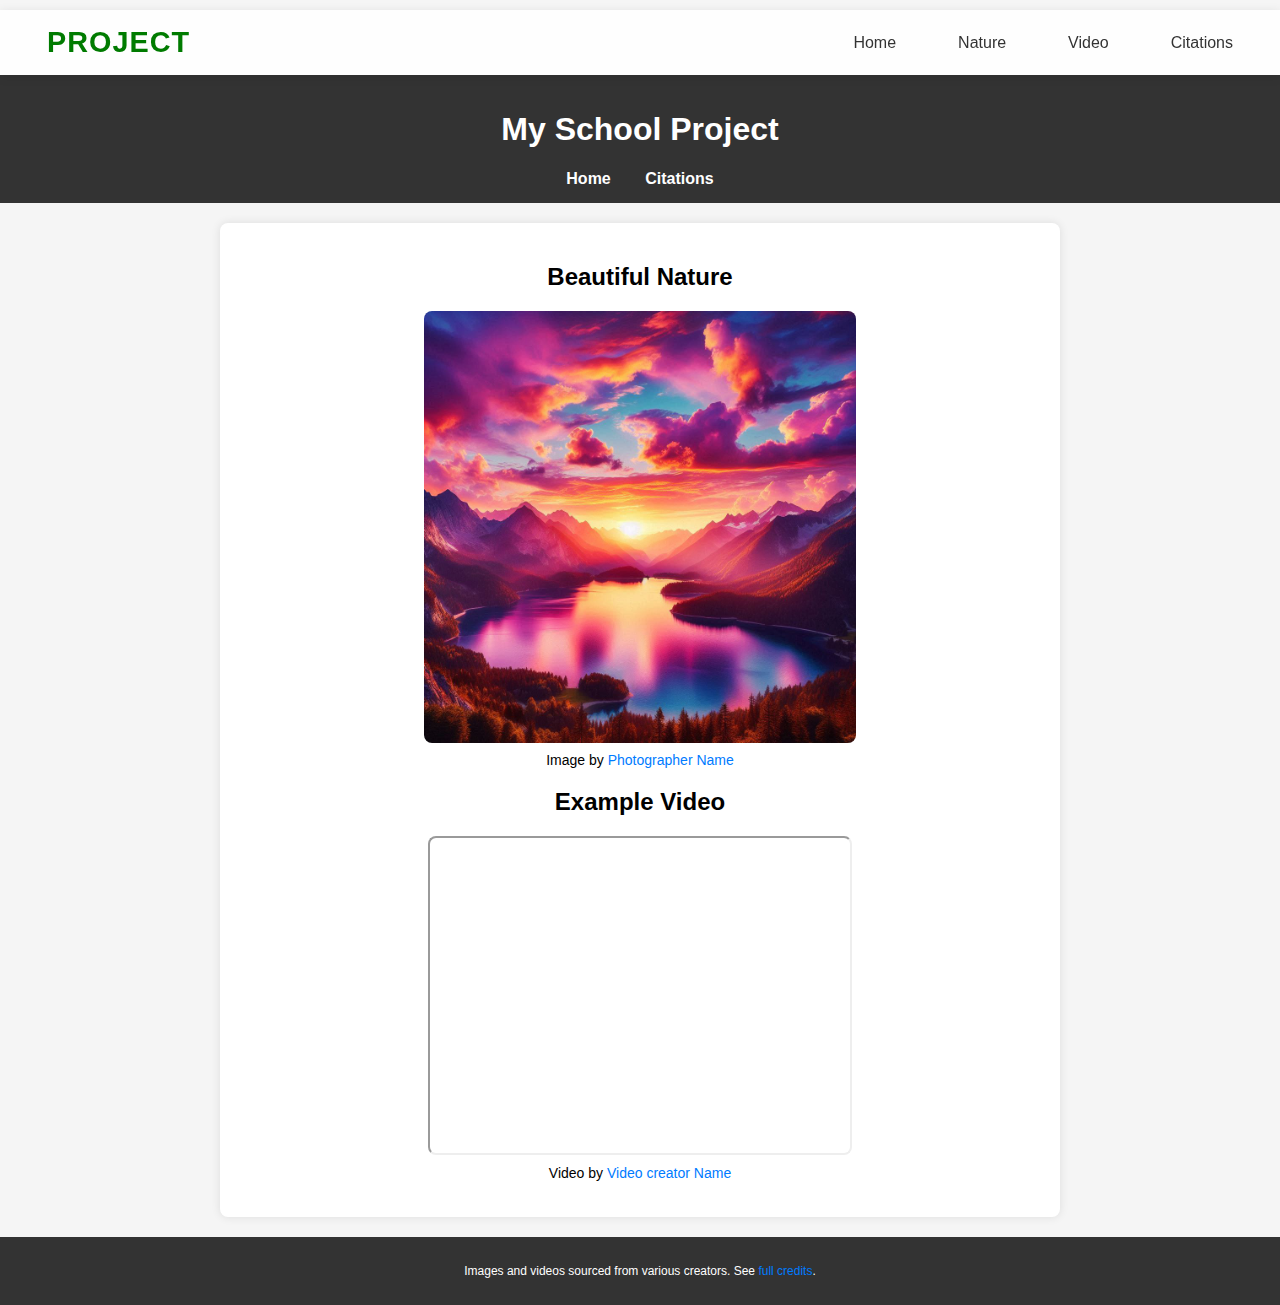
<file: index.html>
<!DOCTYPE html>
<html lang="en">
<head>
    <meta charset="UTF-8">
    <meta name="viewport" content="width=device-width, initial-scale=1.0">
    <title>School Project</title>
    <link rel="stylesheet" href="citations-styles.css">
</head>
<body>
<!-- Sticky Navigation Menu -->
<nav class="navbar">
 <a href="index.html" class="logo">PROJECT</a>
 <div class="nav-links" id="navLinks">
 <a href="index.html">Home</a>
 <a href="#nature">Nature</a>
 <a href="#video">Video</a>
 <a href="citations.html">Citations</a>
 </div>
 <button class="mobile-menu-btn" onclick="toggleMenu()">☰</button>
</nav>
    <!-- TO DO 
     add a nav section and take out the nav from the header-->
    <header>
        <h1>My School Project</h1>
        <nav>
            <a href="index.html">Home</a>
            <a href="citations.html" target="_blank">Citations</a>
        </nav>
    </header>

    <main>
        <section>
            <h2 class="home">Beautiful Nature</h2>
            <figure>
                <div class="image-container">
                    <img src="images/AbeautifulSunsetOverMountains.png" alt="Beautiful sunset over mountains" id="nature">
                    <div class="image-overlay">
                        <div class="overlay-text">
                            Image by <a href="https://example.com">Photographer Name</a>
                        </div>
                    </div>
                </div>
                <figcaption>Image by <a href="https://example.com">Photographer Name</a></figcaption>
            </figure>
        </section>

        <section>
            <h2 class="home">Example Video</h2>
            <figure> 
                <iframe width="420" height="315"
                    src="https://www.youtube.com/embed/tgbNymZ7vqY?autoplay=1&mute=1" id="video">
                </iframe>
                <figcaption>Video by <a href="https://example.com">Video creator Name</a></figcaption>
            </figure>
            
        </section>
    </main>

    <footer>
        <p>Images and videos sourced from various creators. See <a href="citations.html">full credits</a>.</p>
    </footer>

</body>
</html>
</file>
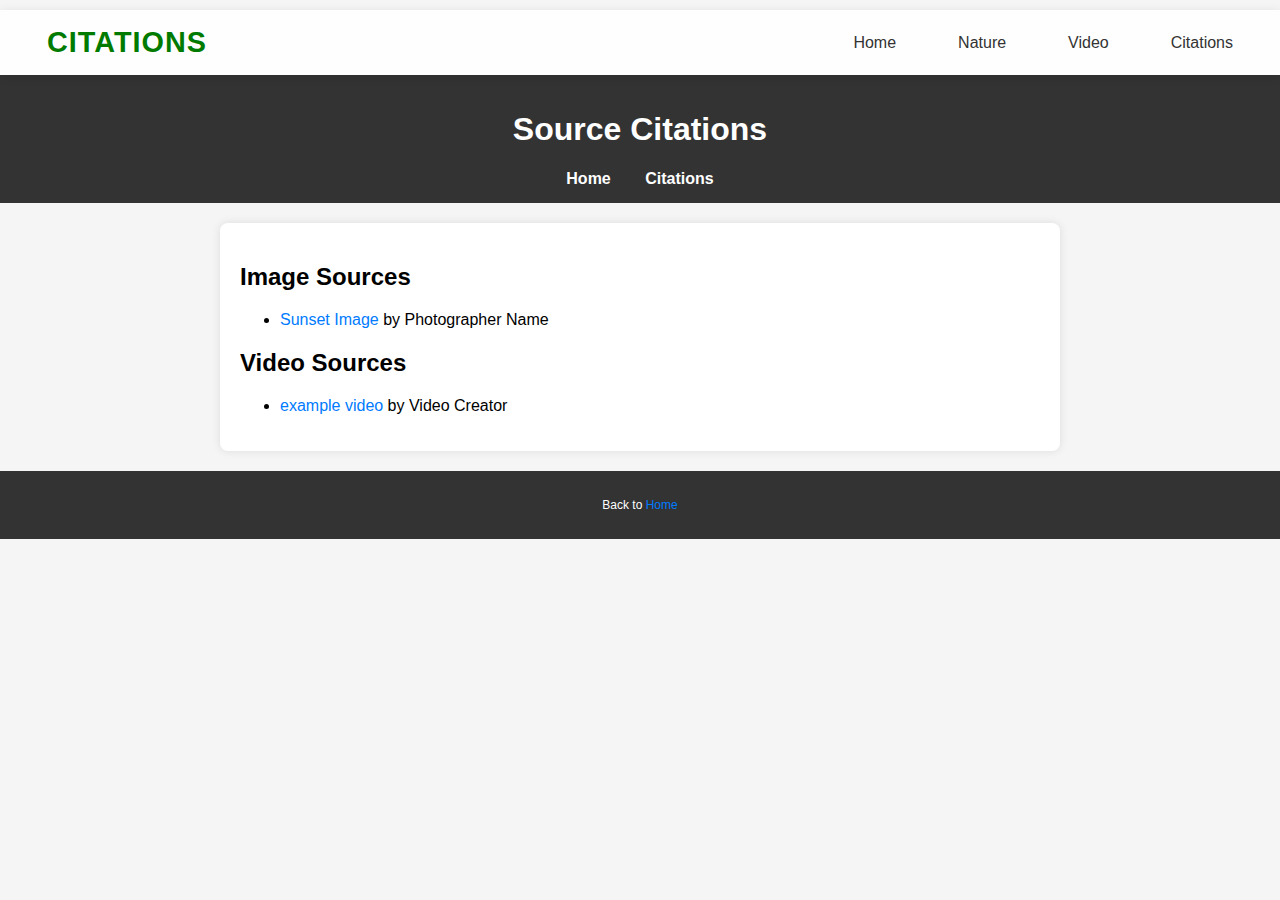
<file: citations.html>
<!DOCTYPE html>
<html lang="en">
<head>
    <meta charset="UTF-8">
    <meta name="viewport" content="width=device-width, initial-scale=1.0">
    <title>Source Citations</title>
    <link rel="stylesheet" href="citations-styles.css">
</head>
<body>
<!-- Sticky Navigation Menu -->
<nav class="navbar">
    <a href="index.html" class="logo">CITATIONS</a>
    <div class="nav-links" id="navLinks">
    <a href="index.html">Home</a>
    <a href="#image-sources">Nature</a>
    <a href="#video-sources">Video</a>
    <a href="citations.html">Citations</a>
    </div>
    <button class="mobile-menu-btn" onclick="toggleMenu()">☰</button>
   </nav>
     <!-- TO DO 
     add a nav section and take out the nav from the header-->
    <header>
        <h1>Source Citations</h1>
        <nav>
            <a href="index.html">Home</a>
            <a href="citations.html">Citations</a>
        </nav>
    </header>

    <main>
        <section>
            <h2>Image Sources</h2>
            <ul>
                <li><a href="https://example.com/" target="_blank" id="image-sources">Sunset Image</a> by Photographer Name</li>
            </ul>
        </section>

        <section>
            <h2>Video Sources</h2>
            <ul>
                <li><a href="https://example.com/" target="_blank" id="video-sources">example video</a> by Video Creator</li>
            </ul>
        </section>
    </main>

    <footer>
        <p>Back to <a href="index.html">Home</a></p>
    </footer>

</body>
</html>
</file>
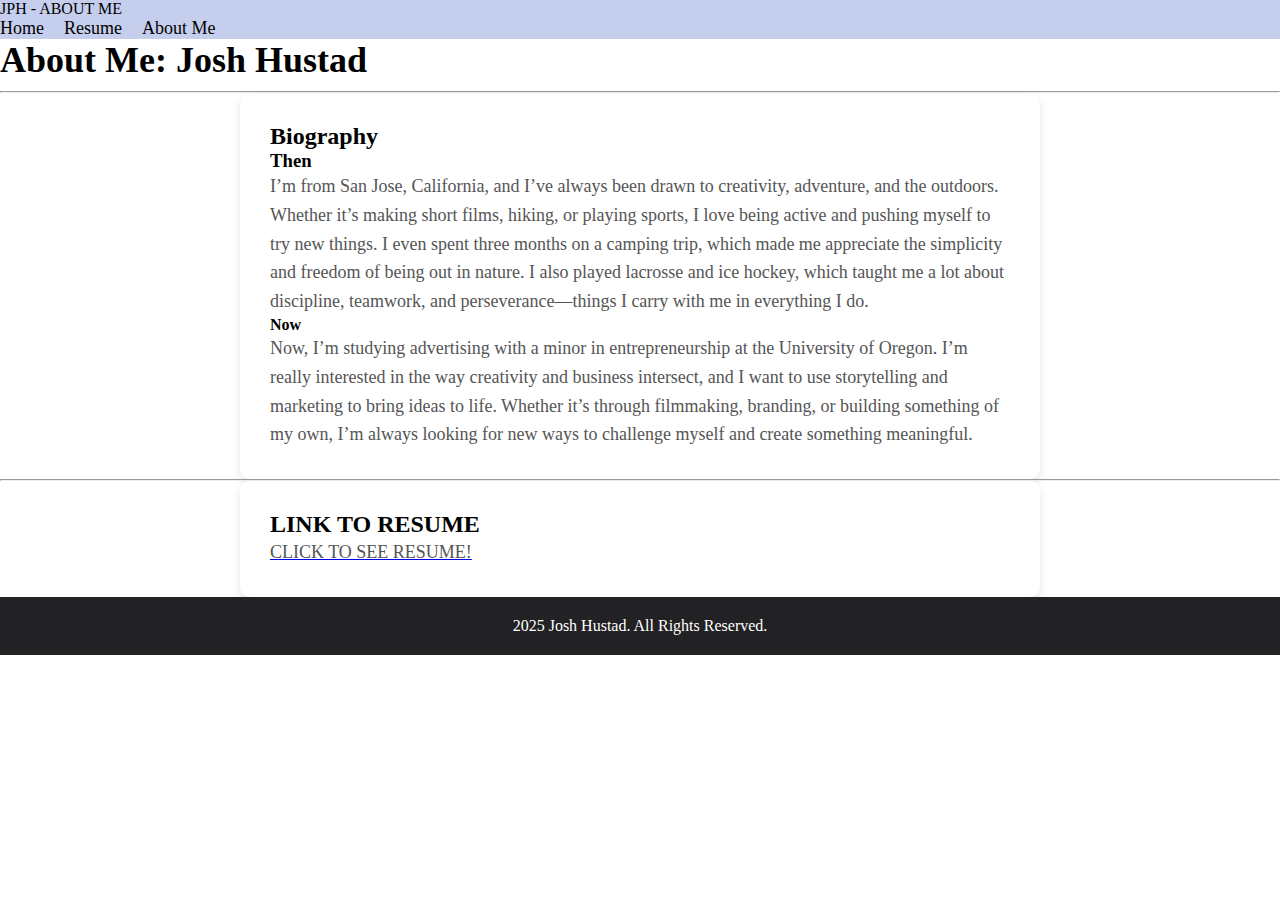
<file: images/actual 4/about.html>
<!DOCTYPE html>
<html lang="en">
    <head>
        <meta charset="utf-8">
        <meta name="viewport" content="width-device-width, initial-scale=1.0">
        <title>About Me</title>
        <link rel="stylesheet" href="P3AICSS.css">
    </head>
    <nav class="nav-bar">
        <div class="logo" id="nav-links">JPH - ABOUT ME</div>
        <ul class="nav-links">
            <li><a href="P3AI.html">Home</a></li>
            <li><a href="resume.html">Resume</a></li>
            <li><a href="about.html">About Me</a></li>
        </ul>
    </nav>

    <h1 class="main-title">About Me: Josh Hustad</h1>
    <hr>

    <section class="1">
        <div class="container">
            <h2>Biography</h2>
            <h3>Then</h3>
            <p class="section-description">
                I’m from San Jose, California, and I’ve always been drawn to creativity, adventure, and the outdoors. Whether it’s making short films, hiking, or playing sports, I love being active and pushing myself to try new things. I even spent three months on a camping trip, which made me appreciate the simplicity and freedom of being out in nature. I also played lacrosse and ice hockey, which taught me a lot about discipline, teamwork, and perseverance—things I carry with me in everything I do.
            </p>

            <h4>Now</h4>
            <p class="section-description">
                Now, I’m studying advertising with a minor in entrepreneurship at the University of Oregon. I’m really interested in the way creativity and business intersect, and I want to use storytelling and marketing to bring ideas to life. Whether it’s through filmmaking, branding, or building something of my own, I’m always looking for new ways to challenge myself and create something meaningful.
            </p>
        </div>
    </section>
    <hr>

    <section class="2">
        <div class="container">
            <h2>LINK TO RESUME</h2>
            <a href="resume.html" target="_blank" class="2">
                <p class="section-description">
                    CLICK TO SEE RESUME!
                </p>
            </a>
        </div>
    </section>
    
    <footer>
        <P>2025 Josh Hustad. All Rights Reserved.</P>
    </footer>

</html>
</file>
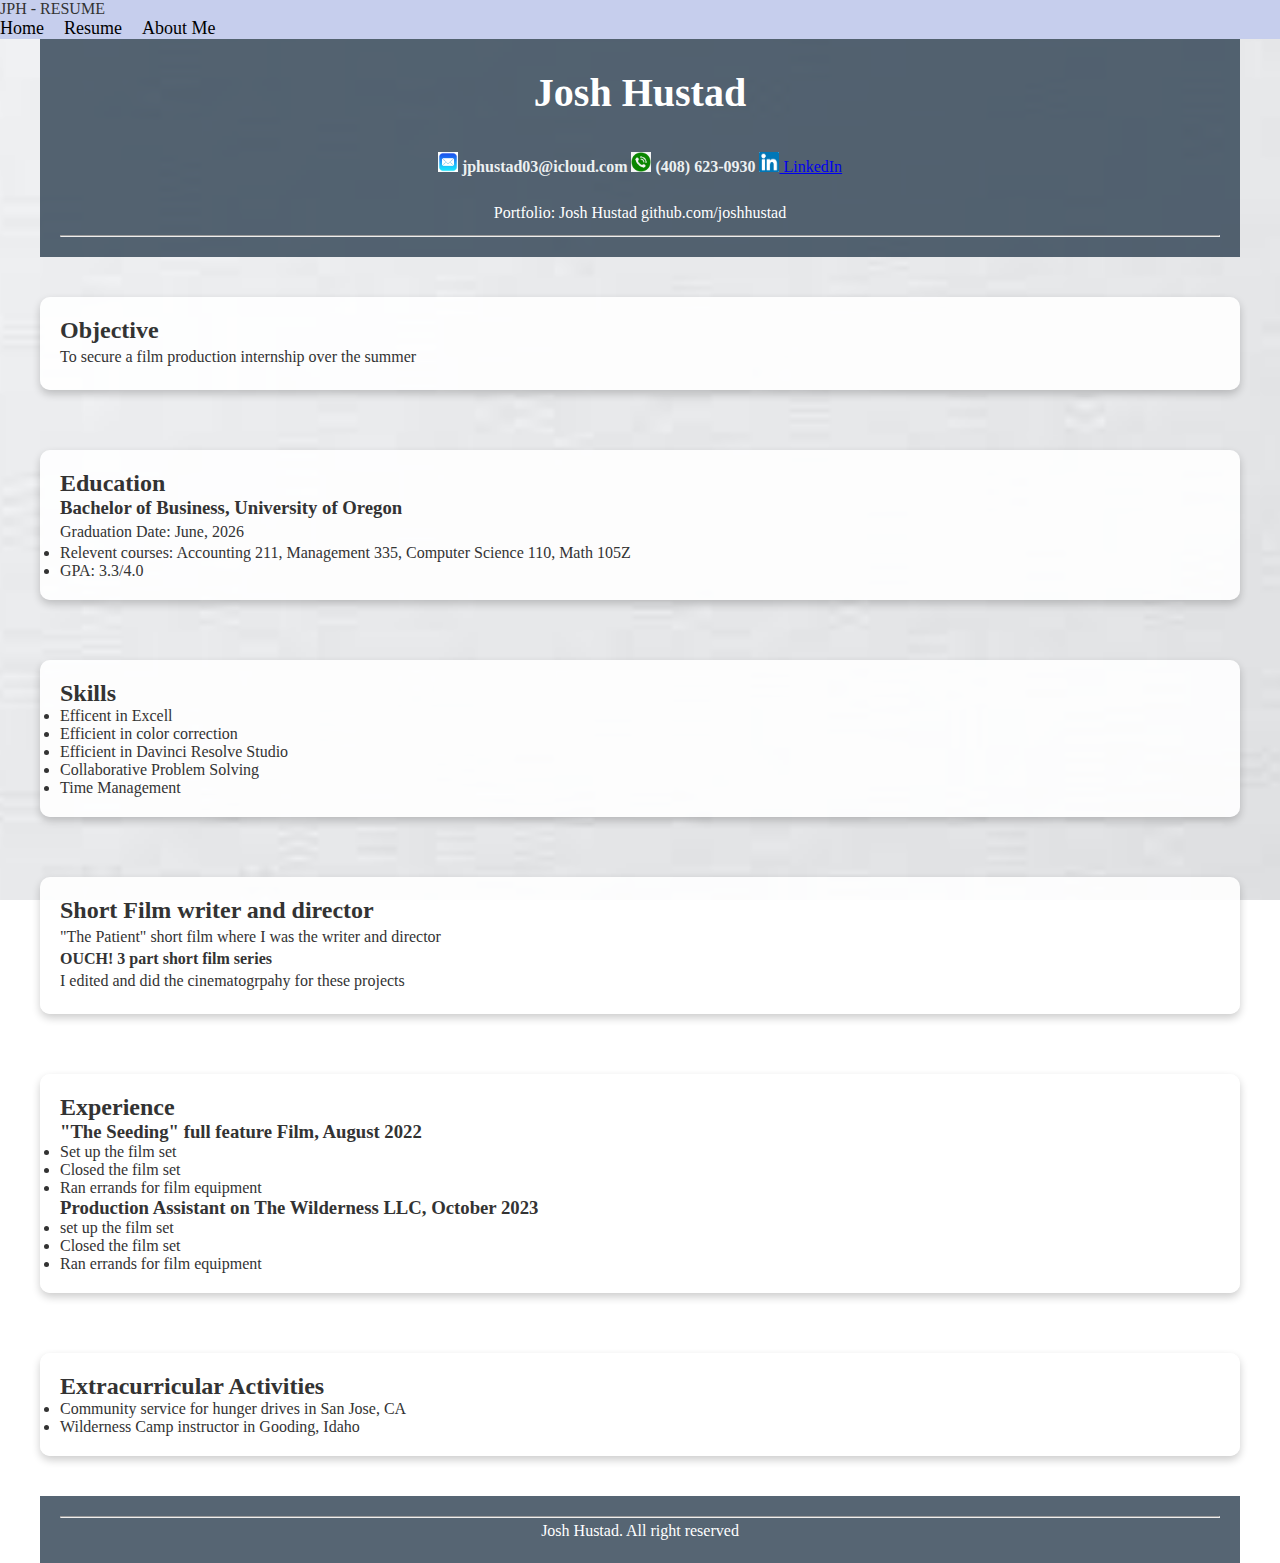
<file: images/actual 4/resume.html>
<!DOCTYPE html>
<html lang="en">
    <head>
        <meta charset="utf-8">
        <meta name="viewport" content="width=device-width, initial-scale=1.0">
        <title>Resume</title>
        <link rel="stylesheet" href="style1.css">
    </head>
    <body>
    <nav class="nav-bar">
        <div class="logo" id="nav-links">JPH - RESUME</div>
        <ul class="nav-links">
            <li><a href="P3AI.html">Home</a></li>
            <li><a href="resume.html">Resume</a></li>
            <li><a href="about.html">About Me</a></li>
        </ul>
    </nav>
        <div class="divider">
            <header>
                <h1 class="contact-info">Josh Hustad</h1>
                <p class="contact-info">
                    <a href="mailto:jphustad03@icloud.com" class="contact-link">
                        <img src="download-1.jpg" alt="Email" class="contact-icon">
                        jphustad03@icloud.com
                    </a>
                    <a href="tel:+4086230930" class="contact-link">
                        <img src="download-1.png" alt="Phone" class="contact-icon">
                        (408) 623-0930
                    </a>
                    <a href="www.linkedin.com/in/josh-hustad-41243329a" target="_blank" class="contact-icon">
                        <img src="download.png" alt="LinkedIn Profile" class="contact-icon">
                        LinkedIn
                    </a>
                </p>
                <p class="contact-info">Portfolio: Josh Hustad   github.com/joshhustad</p>
                
                <hr>
            </header>

            <section>
                <h2>Objective</h2>
                <p> To secure a film production internship over the summer</p> 
            </section>

            <section>
                <h2>Education</h2>
                <h3>Bachelor of Business, University of Oregon</h3>
                <P>Graduation Date: June, 2026 </P>
                <ul>
                    <li>Relevent courses: Accounting 211, Management 335, Computer Science 110, Math 105Z</li>
                    <li>GPA: 3.3/4.0</li>
                </ul>
            </section>

            <section>
                <h2>Skills</h2>
                <ul>
                    <li>Efficent in Excell</li>
                    <li>Efficient in color correction</li>
                    <li>Efficient in Davinci Resolve Studio</li>
                    <li>Collaborative Problem Solving</li>
                    <li>Time Management</li>
                </ul>
            </section>

            <section>
                <H2>Short Film writer and director</H2>
                <p>"The Patient" short film where I was the writer and director</p>
                <h4>OUCH! 3 part short film series</h4>
                <p>I edited and did the cinematogrpahy for these projects</p>
            </section>

            <section>
                <h2>Experience</h2>
                <h3>"The Seeding" full feature Film, August 2022</h3>
                <ul>
                    <li>Set up the film set</li>
                    <li>Closed the film set</li>
                    <li>Ran errands for film equipment</li>
                </ul>
                <h3>Production Assistant on The Wilderness LLC, October 2023</h3>
                <ul>
                    <li>set up the film set</li>
                    <li>Closed the film set</li>
                    <li>Ran errands for film equipment</li>
                </ul>
            </section>
            
            <section>
                <h2>Extracurricular Activities</h2>
                <ul>
                    <li>Community service for hunger drives in San Jose, CA</li>
                    <li>Wilderness Camp instructor in Gooding, Idaho</li>
                </ul>
            </section>

            <footer>
                <hr>
                <p> Josh Hustad. All right reserved</p>
            </footer>

        </div>
    </body>
</html>
</file>
<file: citations-styles.css>
body {
    font-family: Arial, sans-serif;
    margin: 0;
    padding: 0;
    background-color: #f5f5f5;
}

header {
    background-color: #333;
    color: white;
    padding: 15px;
    text-align: center;
}

nav {
    margin-top: 10px;
}

nav a {
    color: white;
    margin: 0 15px;
    text-decoration: none;
    font-weight: bold;
}

a:visited {
    color: #7b7676; /* Light gray or any other light color */
}

a {
    color: #007bff; /* Default link color (blue) */
    text-decoration: none;
}

a:visited {
    color: #bbbbbb; /* Light gray for visited links */
}

a:hover {
    color: #ff8800; /* Change color on hover (orange) */
    text-decoration: underline;
}

a:active {
    color: #ff0000; /* Change color when clicked (red) */
}


main {
    max-width: 800px;
    margin: 20px auto;
    padding: 20px;
    background-color: white;
    box-shadow: 0px 0px 10px rgba(0, 0, 0, 0.1);
    border-radius: 8px;
}

.home {
    text-align: center;
}

figure {
    text-align: center;
}

img {
    max-width: 60%;
    height: auto;
    border-radius: 8px;
}

figcaption {
    font-size: 14px;
    margin-top: 5px;
}

.image-container {
    position: relative;
    display: inline-block;
    max-width: 60%;
    margin: 0 auto;
}

.image-overlay {
    position: absolute;
    top: 0;
    left: 0;
    width: 100%;
    height: 100%;
    background-color: rgba(0, 0, 0, 0.7);
    color: white;
    display: flex;
    justify-content: center;
    align-items: center;
    opacity: 0;
    transition: opacity 0.3s ease;
    border-radius: 8px;
}

.image-container:hover .image-overlay {
    opacity: 1;
}

.overlay-text {
    padding: 20px;
    text-align: center;
}

.overlay-text a {
    color: white;
    text-decoration: underline;
}

/* img selector */
.image-container img {
    max-width: 100%;
    height: auto;
    border-radius: 8px;
    display: block;
}

iframe {
    display: block;
    max-width: 100%;
    margin: 10px auto;
    align-items: center;
    border-radius: 8px;
}

footer {
    text-align: center;
    padding: 15px;
    background-color: #333;
    color: white;
    font-size: 12px;
    margin-top: 20px;
}

/* TO DO
add the sticky nav bars */
/* Sticky Menu Styles */
.navbar {
    position: sticky;
    top: 0;
    display: flex;
    justify-content: space-between;
    align-items: center;
    padding: 1rem 2rem;
    background-color: rgba(255, 255, 255, 0.9);
    box-shadow: 0 2px 10px rgba(0, 0, 0, 0.1);
    z-index: 1000;
   }
 .logo {
    font-size: 1.8rem;
    font-weight: bold;
    color: #007b00;
    text-decoration: none;
    letter-spacing: 1px;
   }
   .nav-links {
    display: flex;
    gap: 2rem;
   }
   .nav-links a {
    color: #333;
    text-decoration: none;
    font-weight: 500;
    transition: color 0.3s ease;
   }
   .nav-links a:hover {
    color: #007b00;
   }
   .mobile-menu-btn {
    display: none;
    background: none;
    border: none;
    font-size: 1.5rem;
    cursor: pointer;
    color: #333;
   }
@media (max-width: 768px) {
    .nav-links {
    position: fixed;
    top: 70px;
    right: -100%;
    flex-direction: column;
    background: white;
    width: 70%;
    height: 100vh;
    padding: 2rem;
    box-shadow: -2px 0 5px rgba(0, 0, 0, 0.1);
    transition: right 0.3s ease;
    gap: 1rem;
    }
   
    .nav-links.active {
    right: 0;
    }
   
    .mobile-menu-btn {
    display: block;
    }
   }
</file>
<file: images/actual 4/P3AICSS.css>
/* General Styles */
* {
    margin: 0;
    padding: 0;
    box-sizing: border-box;
}
/* header background */
    .header {
        background-image: url('istockphoto-865457032-612x612.jpg'); 
        background-size: cover; 
        background-position: center; 
        color: rgb(255, 255, 255); 
        text-align: center; 
        padding: 50px 20px; 
        font-size: 40px; 
        font-weight: bold;
        font-family:'Gill Sans', 'Gill Sans MT', Calibri, 'Trebuchet MS', sans-serif;
        position: relative;
        min-height: 200px;
        display: flex;
        align-items: center;
        justify-content: center;
        box-shadow: 2px 4px 8px rgba(0, 0, 0, 0.3);
    }
    /* align page */
    .evolution h2 {
        text-align: center;
        font-size: 28px;
        margin-bottom: 20px;
    }
    /* text color */
    .evolution-container {
        display: flex;
        justify-content: center;
        gap: 20px;
        flex-wrap: nowrap;
        color: rgb(247, 247, 247);
    }
    .evolution-box {
        background: rgb(18, 0, 62);
        padding: 20px;
        border-radius: 8px;
        width: 300px;
        text-align: center;
        box-shadow: 0px 4px 6px rgba(0, 0, 0, 0.1);
        transition: transform 0.3s;
    }
    .evolution-box:hover {
        transform: scale(1.05);
    }
    .evolution-box img {
        width: 100%; 
        height: 200px;
        object-fit: cover;
        border-radius: 8px;
    }
    .evolution-box p {
        font-size: 18px;
        font-weight: bold;
        margin-top: 10px;
    }
    .video-container {
        display: flex;
        justify-content: center;
        gap: 20px;
        flex-wrap: wrap;
    }
    /* images responsive */
    .video-container img {
        width: 400px;
        height: auto;
        border-radius: 8px;
        transition: transform 0.3s;
    }  
    /* slight hover zoom */
    .video-container a:hover img {
        transform: scale(1.05);
    }
/* Image + Text Section (Side-by-Side Layout) */
.image-text-section {
    display: flex;
    justify-content: center;
    gap: 20px;
    margin-top: 40px;
}
/* Box and text*/
.image-text-box {
    display: flex;
    align-items: center;
    background: rgb(18, 0, 62);
    padding: 20px;
    border-radius: 10px;
    box-shadow: 0px 4px 8px rgba(0, 0, 0, 0.3);
    width: 600px; /* Ensures both are the same width */
    transition: transform 0.3s ease-in-out; /* Smooth hover effect */
}
/* Centering Image */
.image-text-box img {
    width: 250px; /* Adjust image size */
    height: auto;
    border-radius: 8px;
    margin: auto; /* Centers the image horizontally */
    display: block;
    transition: transform 0.3s ease-in-out; /* Smooth zoom effect */
}
/* Hover Effect, Zoom on Box */
.image-text-box:hover {
    transform: scale(1.05); /* Slightly enlarges the whole box */
}
/* Hover Effect, Zoom on Image */
.image-text-box:hover img {
    transform: scale(1.1); /* Slightly enlarges the image */
}
/* text style */
.text-box {
    flex: 1;
    font-size: 18px;
    color: #fffcfc; /* Dark purple text */
    font-weight: bold;
    text-align: center; /* Centers text inside the box */
}
/* Responsive Layout */
@media (max-width: 1100px) {
    .image-text-section {
        flex-direction: column;
        align-items: center;
    }

    .image-text-box {
        width: 90%;
        flex-direction: column;
        text-align: center;
    }

    .image-text-box img {
        margin: 0 auto 15px;
    }
}
/* Pioneers Section */
.pioneers-section {
    text-align: center;
    margin-top: 40px;
}
/* Pioneers Container */
.pioneers-container {
    display: flex;
    justify-content: center;
    gap: 20px;
    flex-wrap: nowrap; 
    overflow-x: auto;
    padding: 20px;
}
/* Individual Pioneer Box */
.pioneer-box {
    background: rgb(18, 0, 62);
    padding: 20px;
    border-radius: 10px;
    border: 4px solid #003366; 
    box-shadow: 0px 4px 8px rgba(0, 0, 0, 0.3);
    width: 250px; 
    text-align: center;
    flex-shrink: 0;
    transition: transform 0.3s ease-in-out, box-shadow 0.3s ease-in-out;
}
/* Hover Effect, Zoom In */
.pioneer-box:hover {
    transform: scale(1.1); /* Slightly enlarges the box */
    box-shadow: 0px 6px 12px rgba(0, 0, 0, 0.4); /* shadow effect */
}
/* Name */
.pioneer-box h3 {
    color: rgb(255, 255, 255);
    font-size: 20px;
    margin-bottom: 10px;
}
/* Description */
.pioneer-box p {
    font-size: 16px;
    color: #ffffff;
}
/* Responsive Layout */
@media (max-width: 1000px) {
    .pioneers-container {
        flex-wrap: wrap; 
        justify-content: center;
    }

    .pioneer-box {
        width: 45%; /* adjust fit */
        margin-bottom: 15px;
    }
}
@media (max-width: 600px) {
    .pioneers-container {
        flex-direction: column; /* stack */
        align-items: center;
    }
    .pioneer-box {
        width: 80%;
    }
}
/* Links Section */
.links-section {
    text-align: center;
    margin-top: 40px;
}
/* Links Container, side by side layout */
.links-container {
    display: flex;
    justify-content: center;
    gap: 20px;
    flex-wrap: nowrap; 
    overflow-x: auto; /* Allows scrolling */
    padding: 20px;
}
/* Individual Link Box */
.link-box {
    display: flex;
    align-items: center;
    justify-content: center;
    background: #1A0033; /* Dark purple background */
    color: white;
    text-decoration: none;
    font-size: 18px;
    font-weight: bold;
    padding: 15px 25px;
    border-radius: 10px;
    border: 4px solid #ffffff; /* White border */
    box-shadow: 0px 4px 8px rgba(0, 0, 0, 0.3);
    width: 180px;
    text-align: center;
    transition: transform 0.3s ease-in-out, box-shadow 0.3s ease-in-out;
}

/* Hover Effect */
.link-box:hover {
    transform: scale(1.1); /* Slightly enlarges the box */
    box-shadow: 0px 6px 12px rgba(0, 0, 0, 0.4); /* Stronger shadow effect */
    background: #3A0066; /* Slightly lighter purple */
}

/* Responsive Layout */
@media (max-width: 1000px) {
    .links-container {
        flex-wrap: wrap; /* Allows wrapping */
        justify-content: center;
    }

    .link-box {
        width: 45%; /* Adjust for better fit */
        margin-bottom: 15px;
    }
}

@media (max-width: 600px) {
    .links-container {
        flex-direction: column; /* Stack vertically on very small screens */
        align-items: center;
    }

    .link-box {
        width: 80%;
    }
}
footer {
    text-align: center;
    padding: 20px;
    background-color: #222123;
    color: white;
}
.nav-bar {
    position: sticky;
    top: 0;
    background-color: #c6ceed;
    z-index: 1000; /* so that your nav bar is always on top */
    /* Additional styling */
   }
   .image-container {
    position: relative;
   }
   .overlay {
    position: absolute;
    top: 0;
    left: 0;
    width: 100%;
    height: 100%;
    opacity: 0;
    transition: opacity 0.3s ease;
    background-color: rgba(0, 0, 0, 0.7);
    /* Additional styling */
   }
   .image-container:hover .overlay {
    opacity: 1;
   }
   .nav-bar .logo a {
    font-size: 24px;
    color: #fff;
    text-decoration: none;
    font-weight: bold;
}

.nav-links {
    list-style: none;
    display: flex;
    gap: 20px;
}

.nav-links li {
    display: inline;
}

.nav-links a {
    color: #000000;
    text-decoration: none;
    font-size: 18px;
    transition: color 0.3s ease-in-out;
}

.nav-links a:hover {
    color: #1d44b9;
}

/* Header */
.main-header {
    text-align: center;
    padding: 50px 20px;
    background: linear-gradient(to right, #1d44b9, #0066cc);
    color: white;
}

.main-title {
    font-size: 36px;
    margin-bottom: 10px;
}

/* Sections */
.container {
    max-width: 800px;
    margin: 0 auto;
    padding: 30px;
    background: white;
    box-shadow: 0 4px 10px rgba(0, 0, 0, 0.1);
    border-radius: 10px;
}

/* Biography Section */
.bio-section {
    margin: 40px 0;
    padding: 20px;
}

.bio-section h2, .resume-section h2 {
    text-align: center;
    font-size: 28px;
    color: #222;
}

.section-description {
    font-size: 18px;
    line-height: 1.6;
    color: #555;
}

/* Resume Section */
.resume-section {
    text-align: center;
    margin: 50px 0;
}

.resume-button {
    display: inline-block;
    padding: 12px 25px;
    font-size: 18px;
    color: white;
    background: #1d44b9;
    text-decoration: none;
    border-radius: 5px;
    transition: background 0.3s ease-in-out;
}

.resume-button:hover {
    background: #1d44b9;
}
</file>
<file: images/actual 4/style1.css>
/* General Styles */
* {
    margin: 0;
    padding: 0;
    box-sizing: border-box;
}
body {
    font-family: 'Times New Roman', Times, serif;
    background: url(background.jpg) center center fixed;
    background-size: cover;
    color: #333;
    margin: 0;
    padding: 0;
}

/* Header */
header {
    width: 100%;
    text-align: center;
    padding: 20px;
    background: rgba(44, 62, 80, 0.8);
    color: #fff;
}

/* Contact Info */
.contact-info {
   /* display: flex; */
    justify-content: center;
    gap: 1rem;
    flex-wrap: wrap;
    padding: 10px;
}
.contact-link {
    text-decoration: none;
    color: #ecf0f1;
    /* display: flex;*/
    align-items: center;
    gap: 5px;
    font-weight: bold;
}
.contact-icon {
    width: 20px;
    height: 20px;
}
/* Main container for gallery content */
.divider{
    flex-direction: column;
    max-width: 1200px;            /* Limits width on large screens */
    margin: 0 auto;               /* Centers container horizontally */
    display: flex;                /* Enables flexbox layout */
    flex-wrap: wrap;             /* Allows items to wrap onto multiple lines */
    gap: 20px;                    /* Space between grid items */
    justify-content: space-between; /* Distributes space between items */
}

/* Sections */
section {
    flex: 1 1;
    padding: 20px;
    margin: 20px auto;
    width: 100%;
    background: rgba(255, 255, 255, 0.9);
    border-radius: 10px;
    box-shadow: 0 4px 8px rgba(0, 0, 0, 0.2);
    transition: transform 0.3s ease;
}
section:hover {
    transform: translateY(-5px);
}

/* Typography */
h1 {
    font-size: 2.5em;
    margin-bottom: 1rem;
}
p {
    line-height: 1.6;
}
footer {
    width: 100%;
    text-align: center;
    padding: 20px;
    background: rgba(44, 62, 80, 0.8);
    color: #fff;
}
/* Responsive Design */
@media (max-width: 768px) {
    body {
        padding: 10px;
    }
    section {
        width: 100%;
    }
    .contact-info {
        /* flex-direction: column;*/
        align-items: center;
    }
}
@media (max-width: 768px) {
    body {
        padding: 10px;
    }
    section {
        width: 100%;
    }
    .contact-info {
        /* flex-direction: column;*/
        align-items: center;
    }
}
@media (max-width: 768px) {
    body {
        padding: 10px;
    }
    section {
        width: 100%;
    }
    .contact-info {
        /* flex-direction: column;*/
        align-items: center;
    }
}

.nav-bar {
    position: sticky;
    top: 0;
    background-color: #c6ceed;
    z-index: 1000; /* so that your nav bar is always on top */
    /* Additional styling */
   }
   .image-container {
    position: relative;
   }
   .overlay {
    position: absolute;
    top: 0;
    left: 0;
    width: 100%;
    height: 100%;
    opacity: 0;
    transition: opacity 0.3s ease;
    background-color: rgba(0, 0, 0, 0.7);
    /* Additional styling */
   }
   .image-container:hover .overlay {
    opacity: 1;
   }
   .nav-bar .logo a {
    font-size: 24px;
    color: #fff;
    text-decoration: none;
    font-weight: bold;
}

.nav-links {
    list-style: none;
    display: flex;
    gap: 20px;
}

.nav-links li {
    display: inline;
}

.nav-links a {
    color: #000000;
    text-decoration: none;
    font-size: 18px;
    transition: color 0.3s ease-in-out;
}

.nav-links a:hover {
    color: #1d44b9;
}

/* Header */
.main-header {
    text-align: center;
    padding: 50px 20px;
    background: linear-gradient(to right, #1d44b9, #0066cc);
    color: white;
}

.main-title {
    font-size: 36px;
    margin-bottom: 10px;
}

/* Sections */
.container {
    max-width: 800px;
    margin: 0 auto;
    padding: 30px;
    background: white;
    box-shadow: 0 4px 10px rgba(0, 0, 0, 0.1);
    border-radius: 10px;
}

/* Biography Section */
.bio-section {
    margin: 40px 0;
    padding: 20px;
}

.bio-section h2, .resume-section h2 {
    text-align: center;
    font-size: 28px;
    color: #222;
}

.section-description {
    font-size: 18px;
    line-height: 1.6;
    color: #555;
}

/* Resume Section */
.resume-section {
    text-align: center;
    margin: 50px 0;
}

.resume-button {
    display: inline-block;
    padding: 12px 25px;
    font-size: 18px;
    color: white;
    background: #1d44b9;
    text-decoration: none;
    border-radius: 5px;
    transition: background 0.3s ease-in-out;
}

.resume-button:hover {
    background: #1d44b9;
}
</file>
